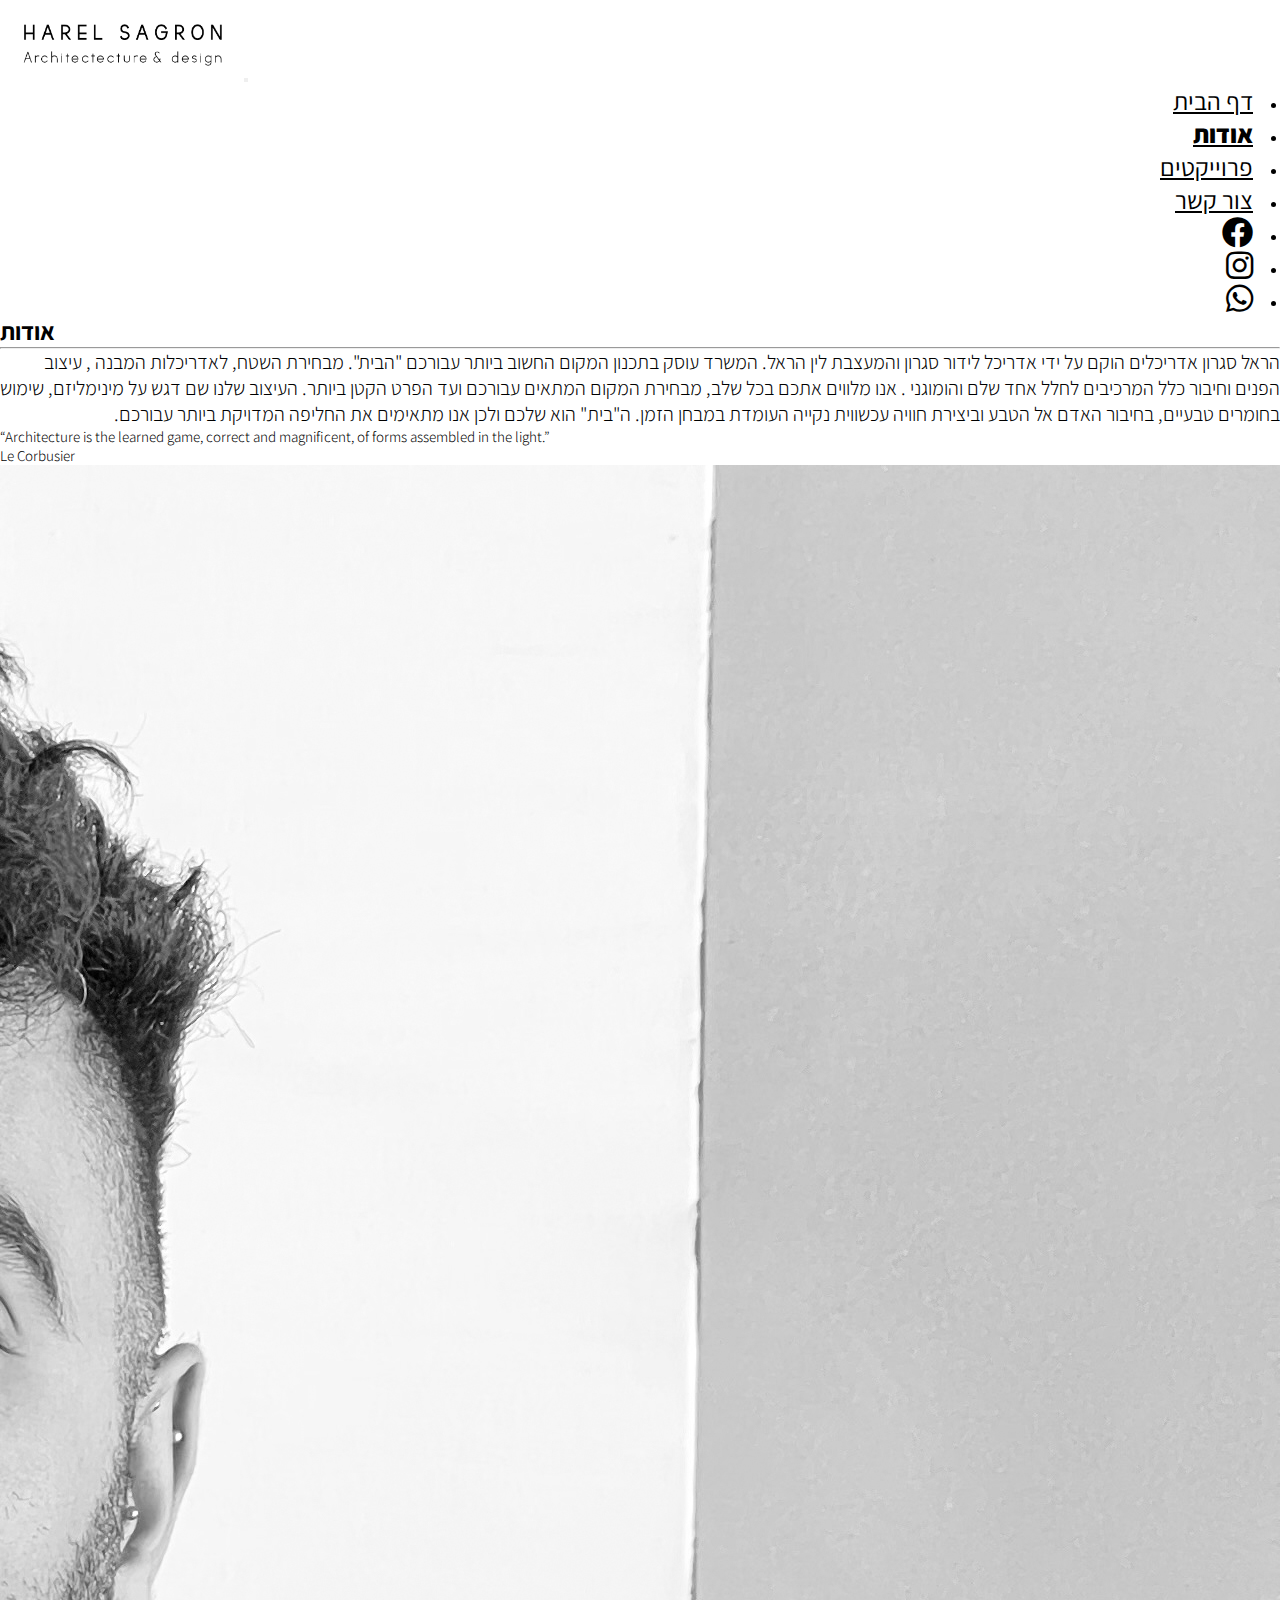
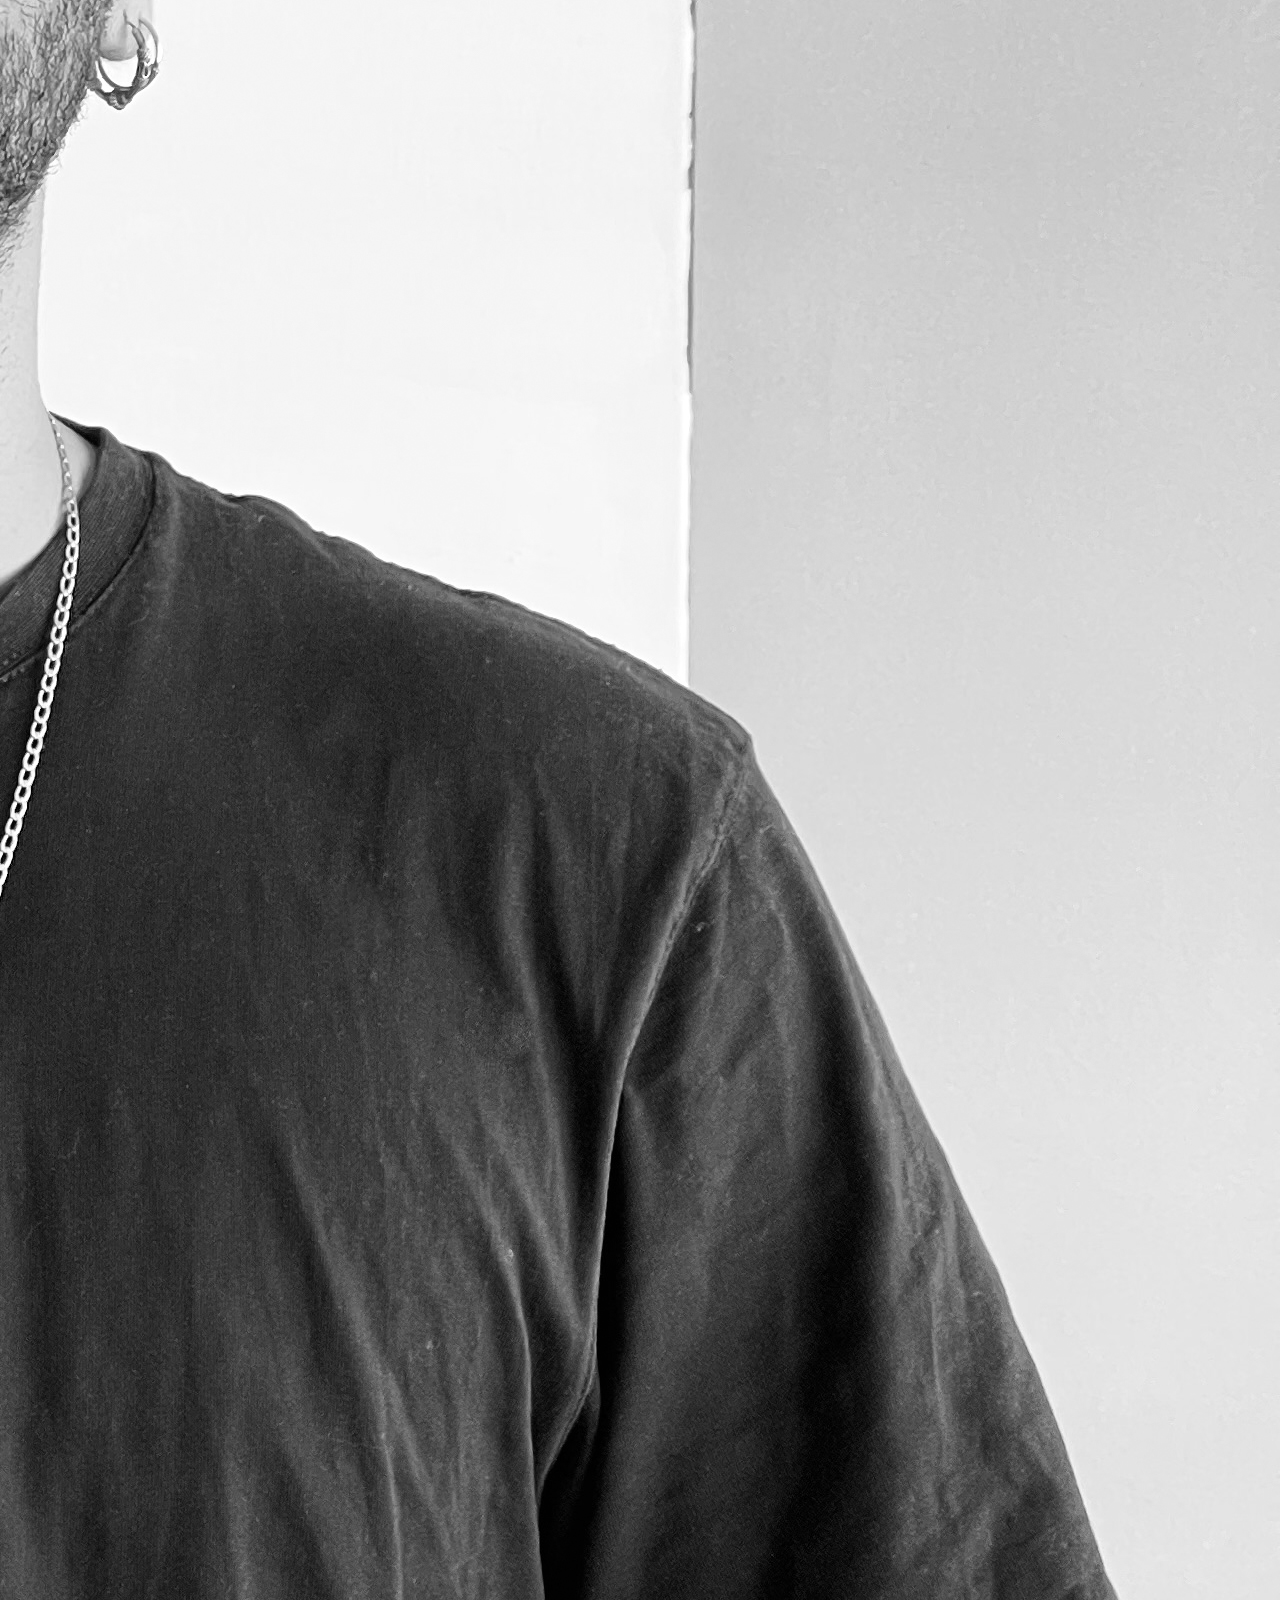
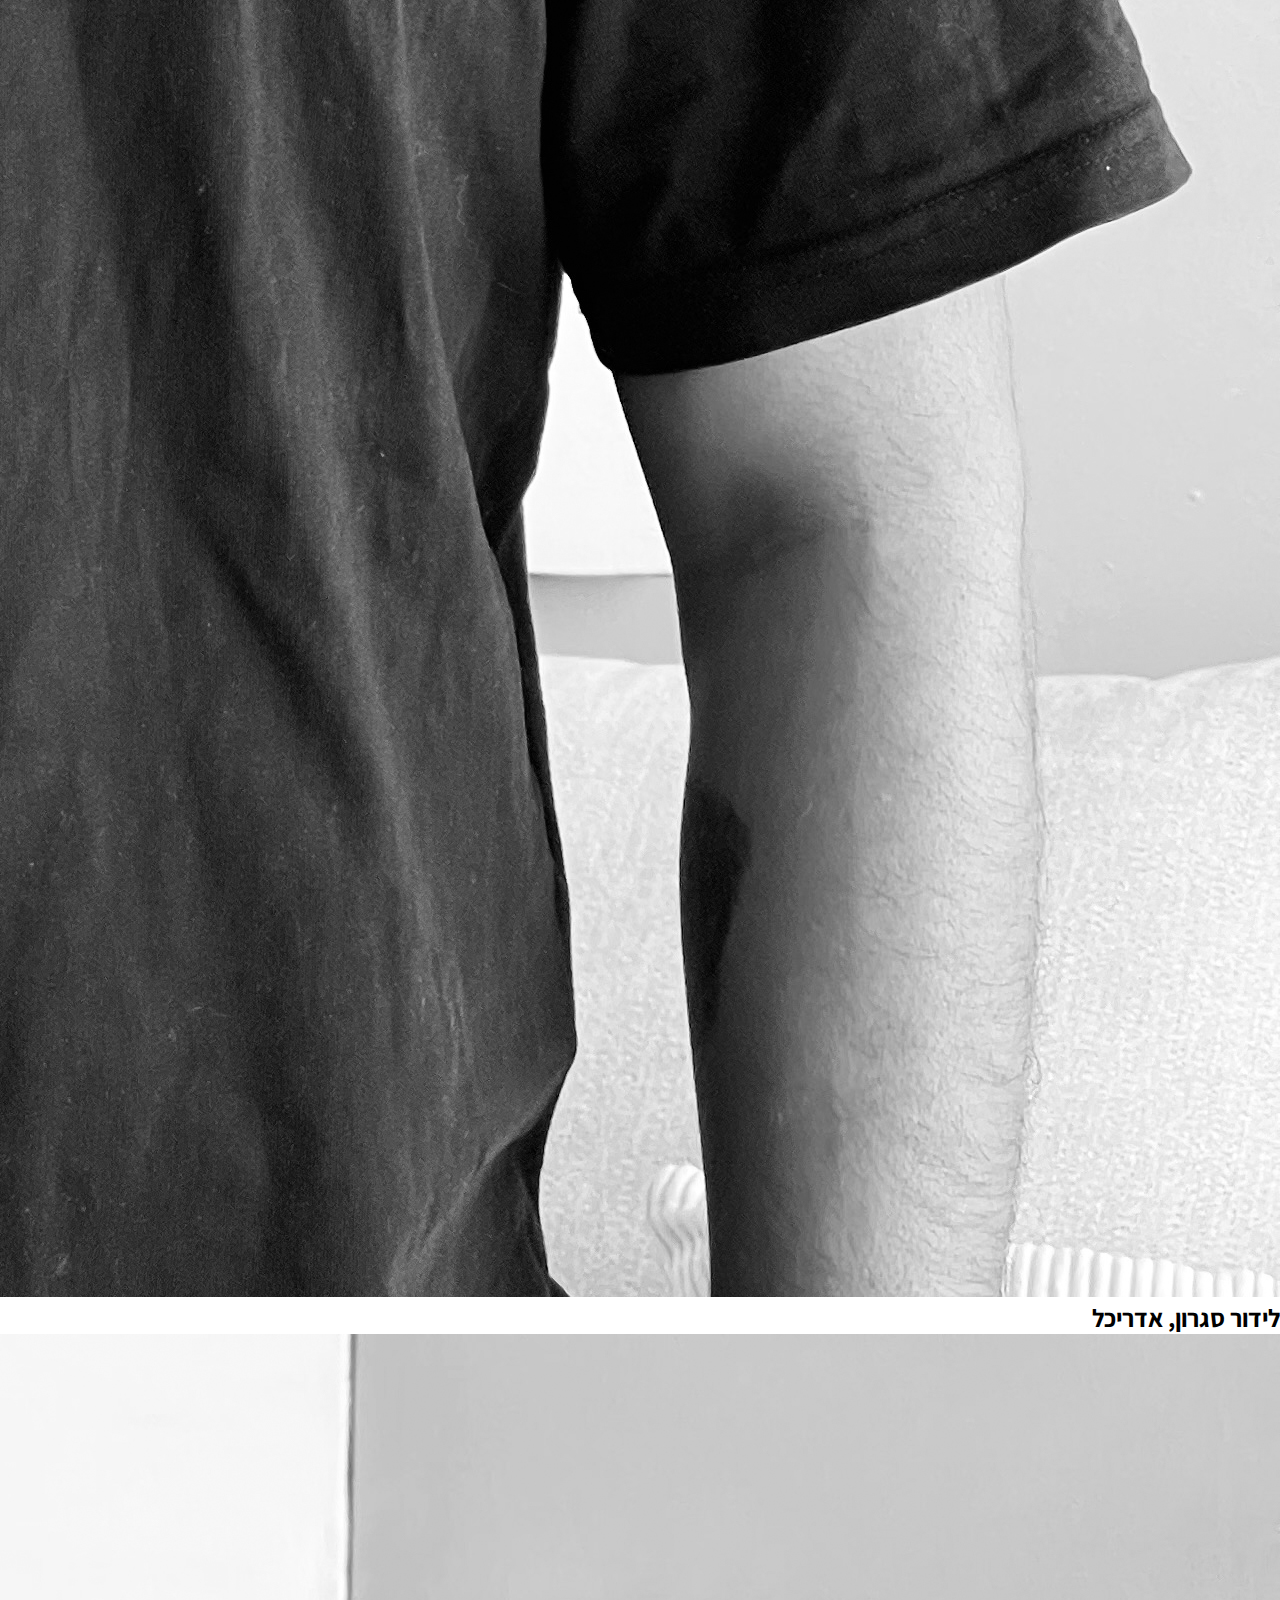
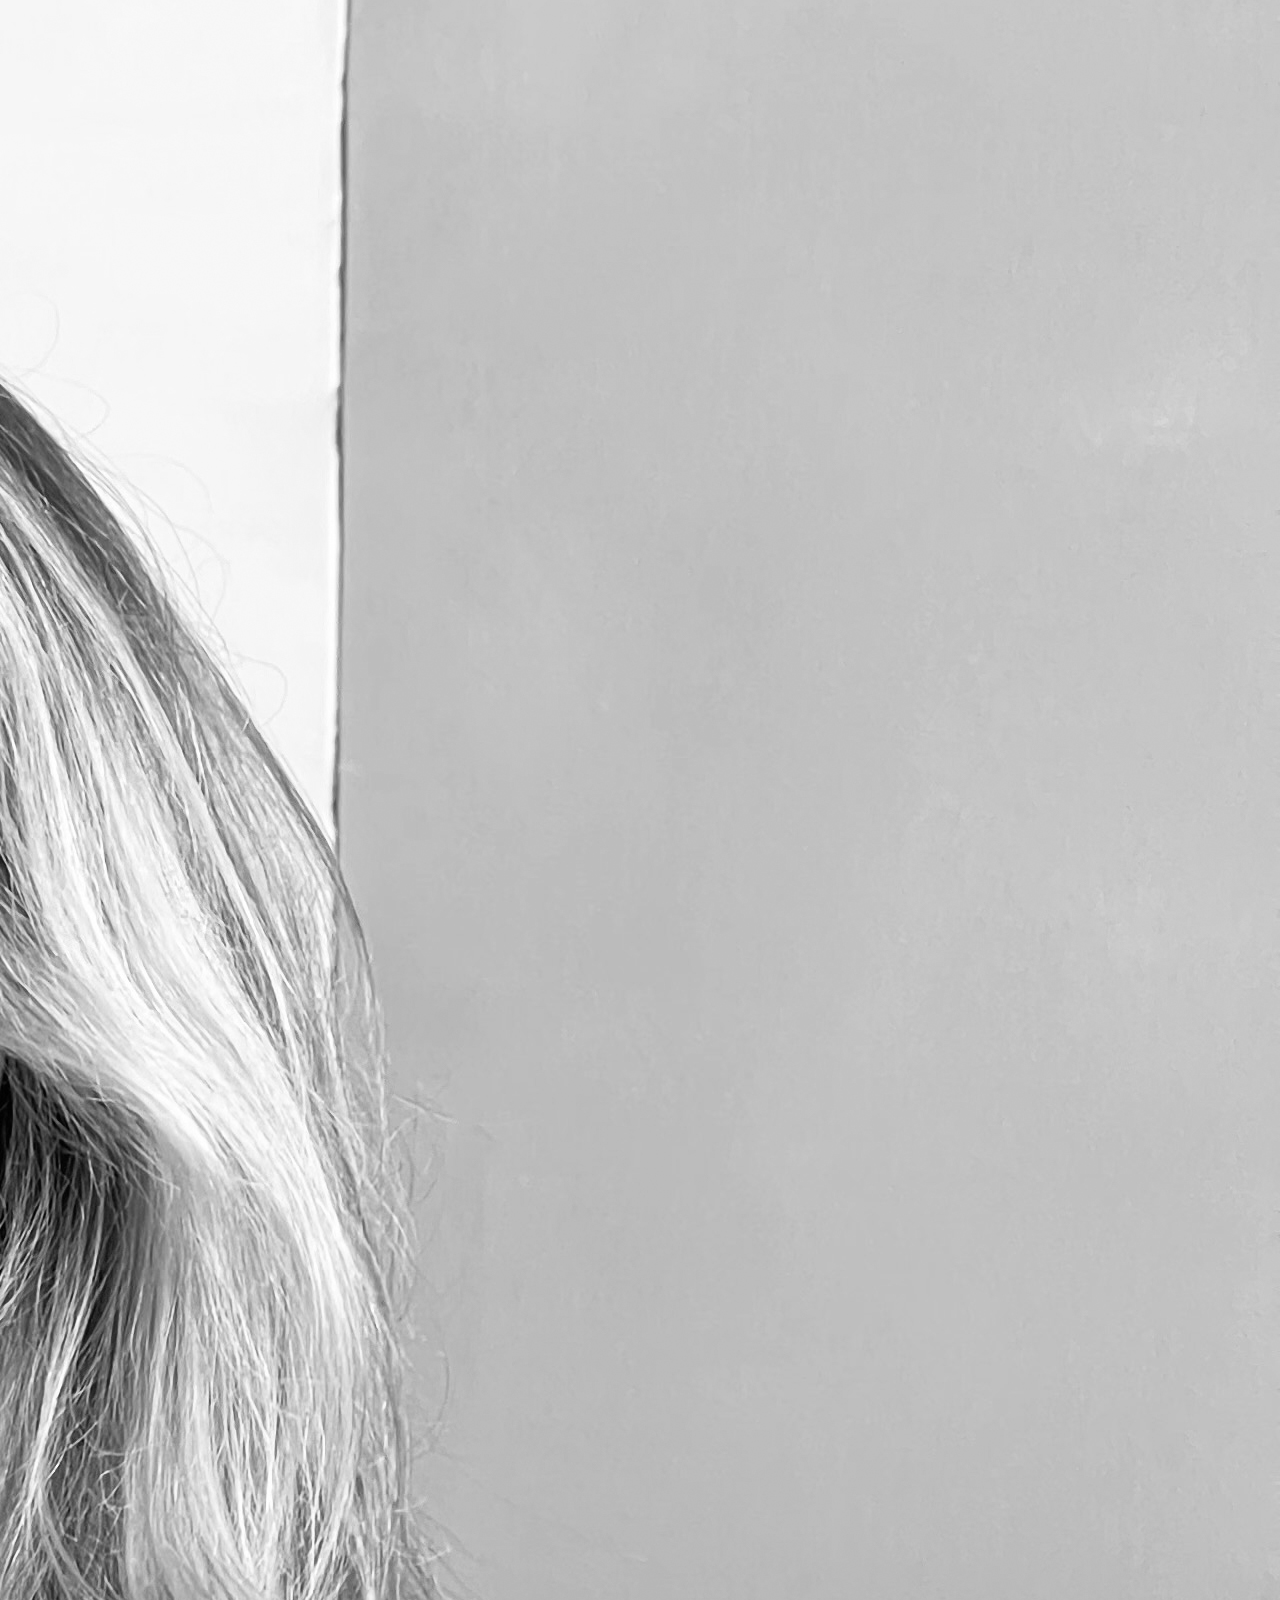
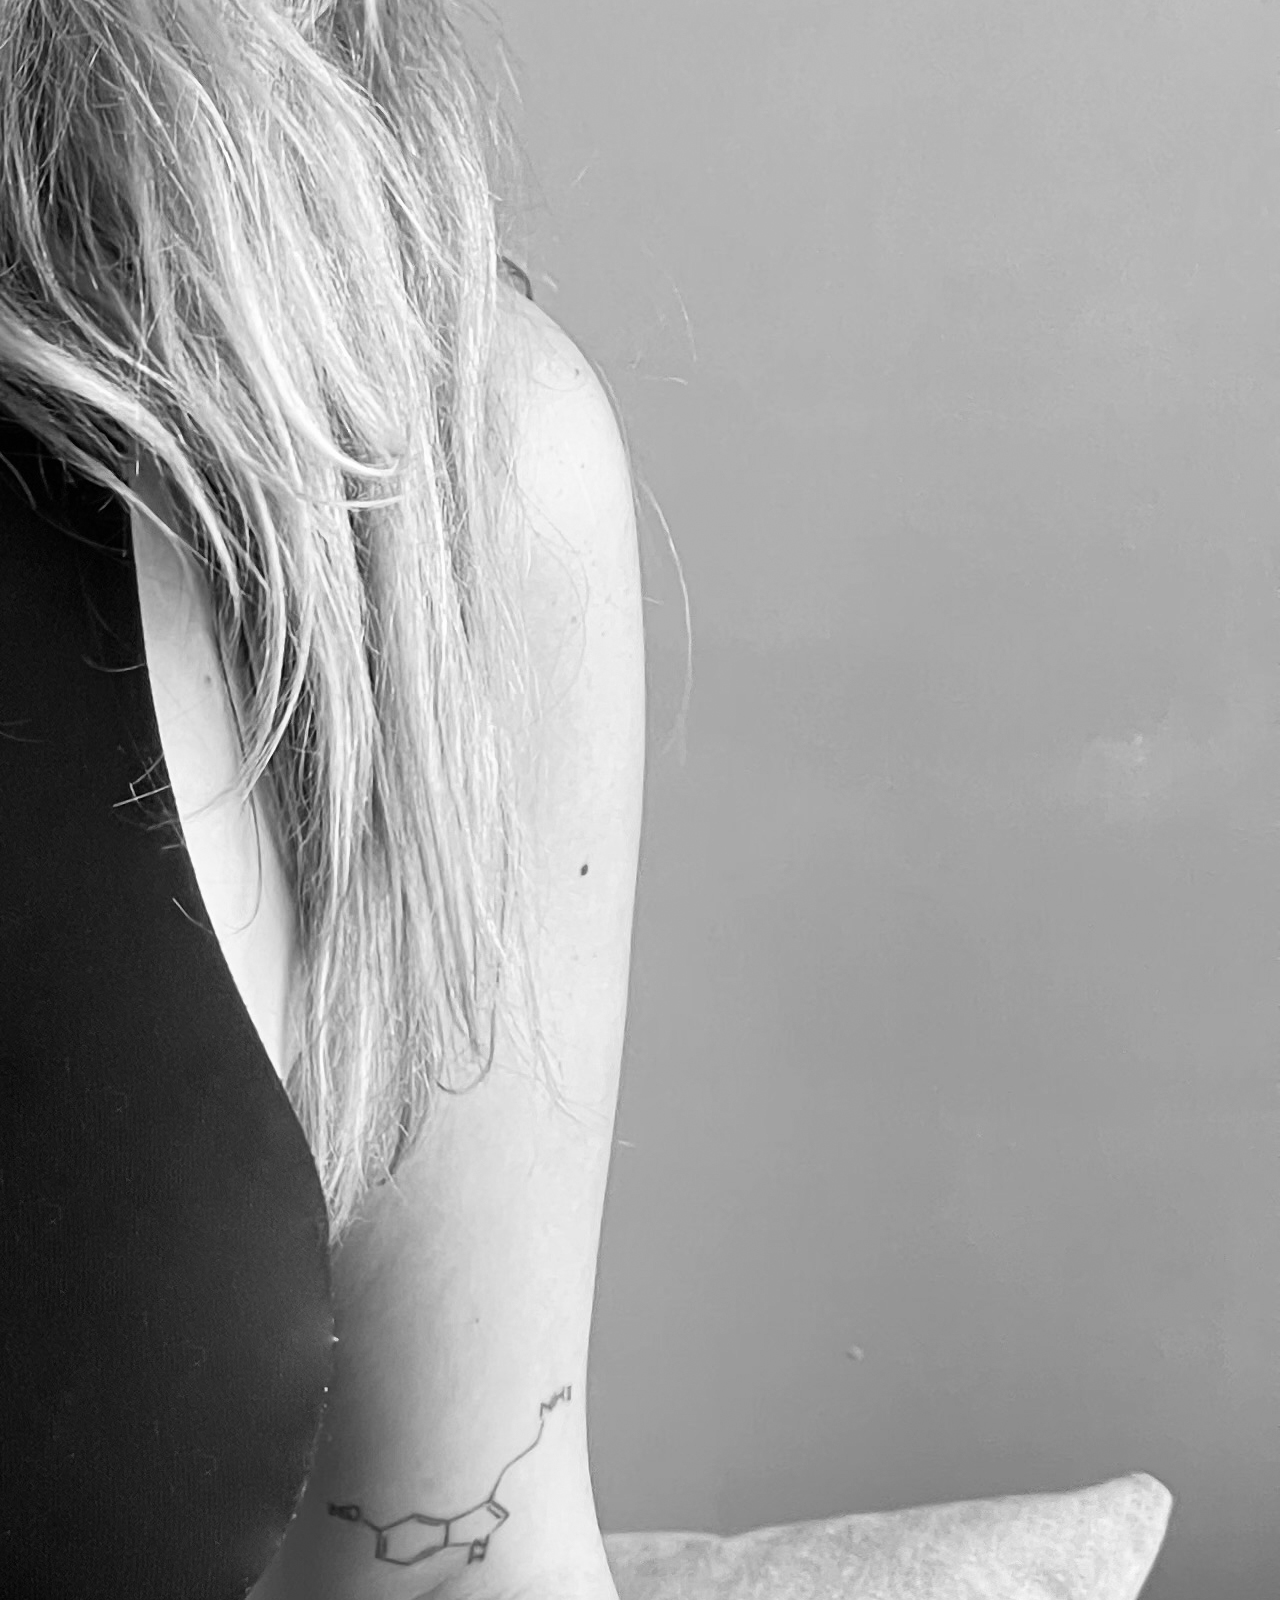
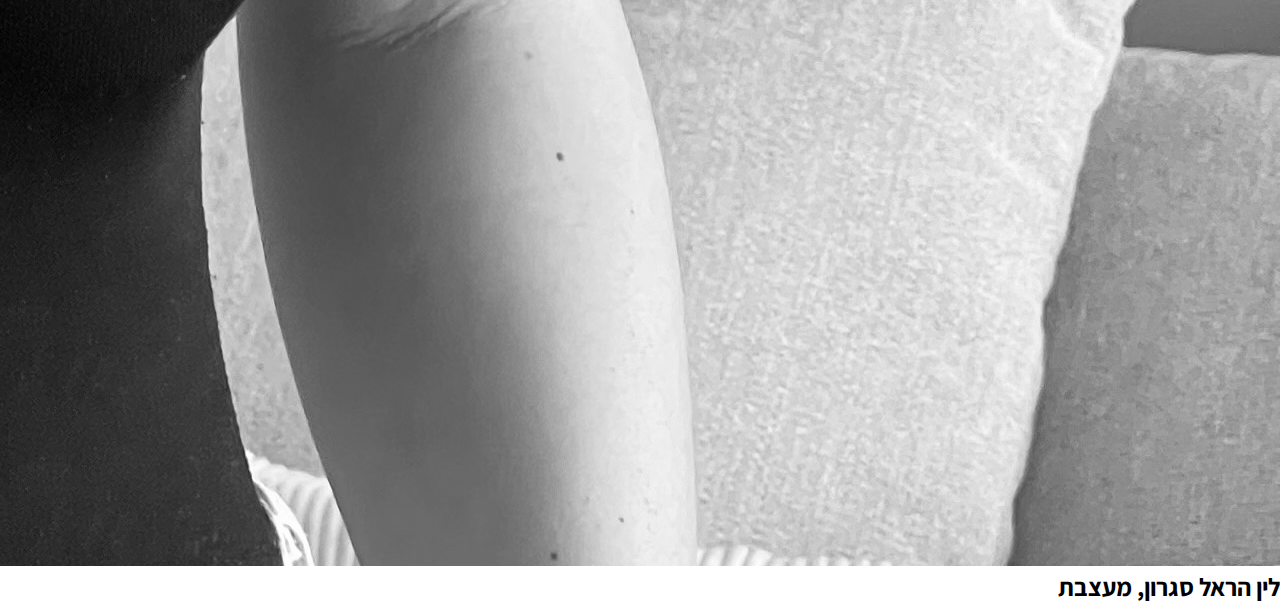
<file: about.html>
<!DOCTYPE html>
<html lang="he">

<head>
  <meta charset="UTF-8" />
  <meta http-equiv="X-UA-Compatible" content="IE=edge" />
  <meta name="viewport" content="width=device-width, initial-scale=1.0" />
  <link rel="stylesheet" href="style.css" />
  <link href="https://cdn.jsdelivr.net/npm/bootstrap@5.3.0-alpha2/dist/css/bootstrap.min.css" rel="stylesheet"
    integrity="sha384-aFq/bzH65dt+w6FI2ooMVUpc+21e0SRygnTpmBvdBgSdnuTN7QbdgL+OapgHtvPp" crossorigin="anonymous" />
    <link rel="stylesheet" href="https://cdnjs.cloudflare.com/ajax/libs/font-awesome/6.0.0-beta3/css/all.min.css">

    <link rel="preconnect" href="https://fonts.googleapis.com">
    <link rel="preconnect" href="https://fonts.gstatic.com" crossorigin>
    <link href="https://fonts.googleapis.com/css2?family=Assistant:wght@300&display=swap" rel="stylesheet">  
  <title>About</title>
</head>

<body>
  <nav class="navbar navbar-expand-lg ">
    <div class="container-fluid">
      <a href="index.html"> <img id="logo" src="HomeImg/logo.png" /></a>
      <button class="navbar-toggler" type="button" data-bs-toggle="collapse" data-bs-target="#navbarSupportedContent"
        aria-controls="navbarSupportedContent" aria-expanded="false" aria-label="Toggle navigation">
        <span class="navbar-toggler-icon"></span>
      </button>
    </div>
    <div class="collapse navbar-collapse text-center " id="navbarSupportedContent">
      <ul class="navbar-nav" dir="rtl">


        <li class="nav-item nav-item-no-wrap">
          <a class="nav-link " aria-current="page" href="index.html">דף הבית</a>
        </li>
        <li class="nav-item">
          <a class="nav-link active" href="about.html">אודות</a>
        </li>
        <li class="nav-item">
          <a class="nav-link" href="projects.html">פרוייקטים</a>
        </li>
        <li class="nav-item nav-item-no-wrap">
          <a class="nav-link" href="contact.html">צור קשר</a>
        </li>
        <li class="nav-item">
          <a class="nav-link" href="https://www.facebook.com/profile.php?id=100089223909113" target="_blank">
              <i class="fab fa-facebook fa-lg"></i>
          </a>
        </li>
        <li class="nav-item">
            <a class="nav-link" href="https://www.instagram.com/harel_sagron/" target="_blank">
                <i class="fab fa-instagram fa-lg"></i>
            </a>
        </li>
        <li class="nav-item">
            <a class="nav-link" href="https://wa.me/972526768531" target="_blank">
                <i class="fab fa-whatsapp fa-lg"></i>
            </a>
        </li>
      </ul>
    </div>
  </nav>

  <div class="container text-center mb-4">
    <h2>אודות</h2>
    <hr class="mx-auto w-25" />
  </div>
  <div class="container" dir="rtl">
    <div class="row" style="align-items: center; justify-content: center">
      <div class="row">
        <div class="col">
            <p>
              הראל סגרון אדריכלים הוקם על ידי אדריכל לידור סגרון והמעצבת לין הראל.
              המשרד עוסק בתכנון המקום החשוב ביותר עבורכם "הבית".
              מבחירת השטח, לאדריכלות המבנה , עיצוב הפנים וחיבור כלל המרכיבים לחלל אחד שלם והומוגני .
              אנו מלווים אתכם בכל שלב, מבחירת המקום המתאים עבורכם ועד הפרט הקטן ביותר.
              העיצוב שלנו שם דגש על מינימליזם, שימוש בחומרים טבעיים, בחיבור האדם אל הטבע וביצירת חוויה עכשווית נקייה העומדת במבחן הזמן.
              ה"בית" הוא שלכם ולכן אנו מתאימים את החליפה המדויקת ביותר עבורכם.
              <br>
            <p id="hello" dir="ltr">
              “Architecture is the learned game, correct and magnificent, of forms assembled in the light.” <br>Le Corbusier
            </p>
            </p>
           
         
        </div>
      </div>
    </div>
  </div>

  <div class="container-fluid mb-3" dir="rtl">
    <div class="row" style="align-items: center; justify-content: center" >
      <div class="col-lg-3 col-md-6 mt-3">
        <div class="card card-hover">
          <img src="aboutphotos/003.jpg" alt="lidor" class="card-img-top" />
          <div class="card-body">
            <h5 class="card-title text-center">לידור סגרון, אדריכל</h5>
            
          </div>
        </div>
      </div>

      <div class="col-lg-3 col-md-6 mt-3">
        <div class="card card-hover">
          <img src="aboutphotos/006.jpg" alt="lin" class="card-img-top" />
          <div class="card-body">
            <h5 class="card-title text-center"> לין הראל סגרון, מעצבת</h5>
          </div>
        </div>
      </div>
    </div>
  </div>

 

  

  <script src="https://cdn.jsdelivr.net/npm/bootstrap@5.3.0-alpha2/dist/js/bootstrap.bundle.min.js"
    integrity="sha384-qKXV1j0HvMUeCBQ+QVp7JcfGl760yU08IQ+GpUo5hlbpg51QRiuqHAJz8+BrxE/N"
    crossorigin="anonymous"></script>
</body>

</html>
</file>
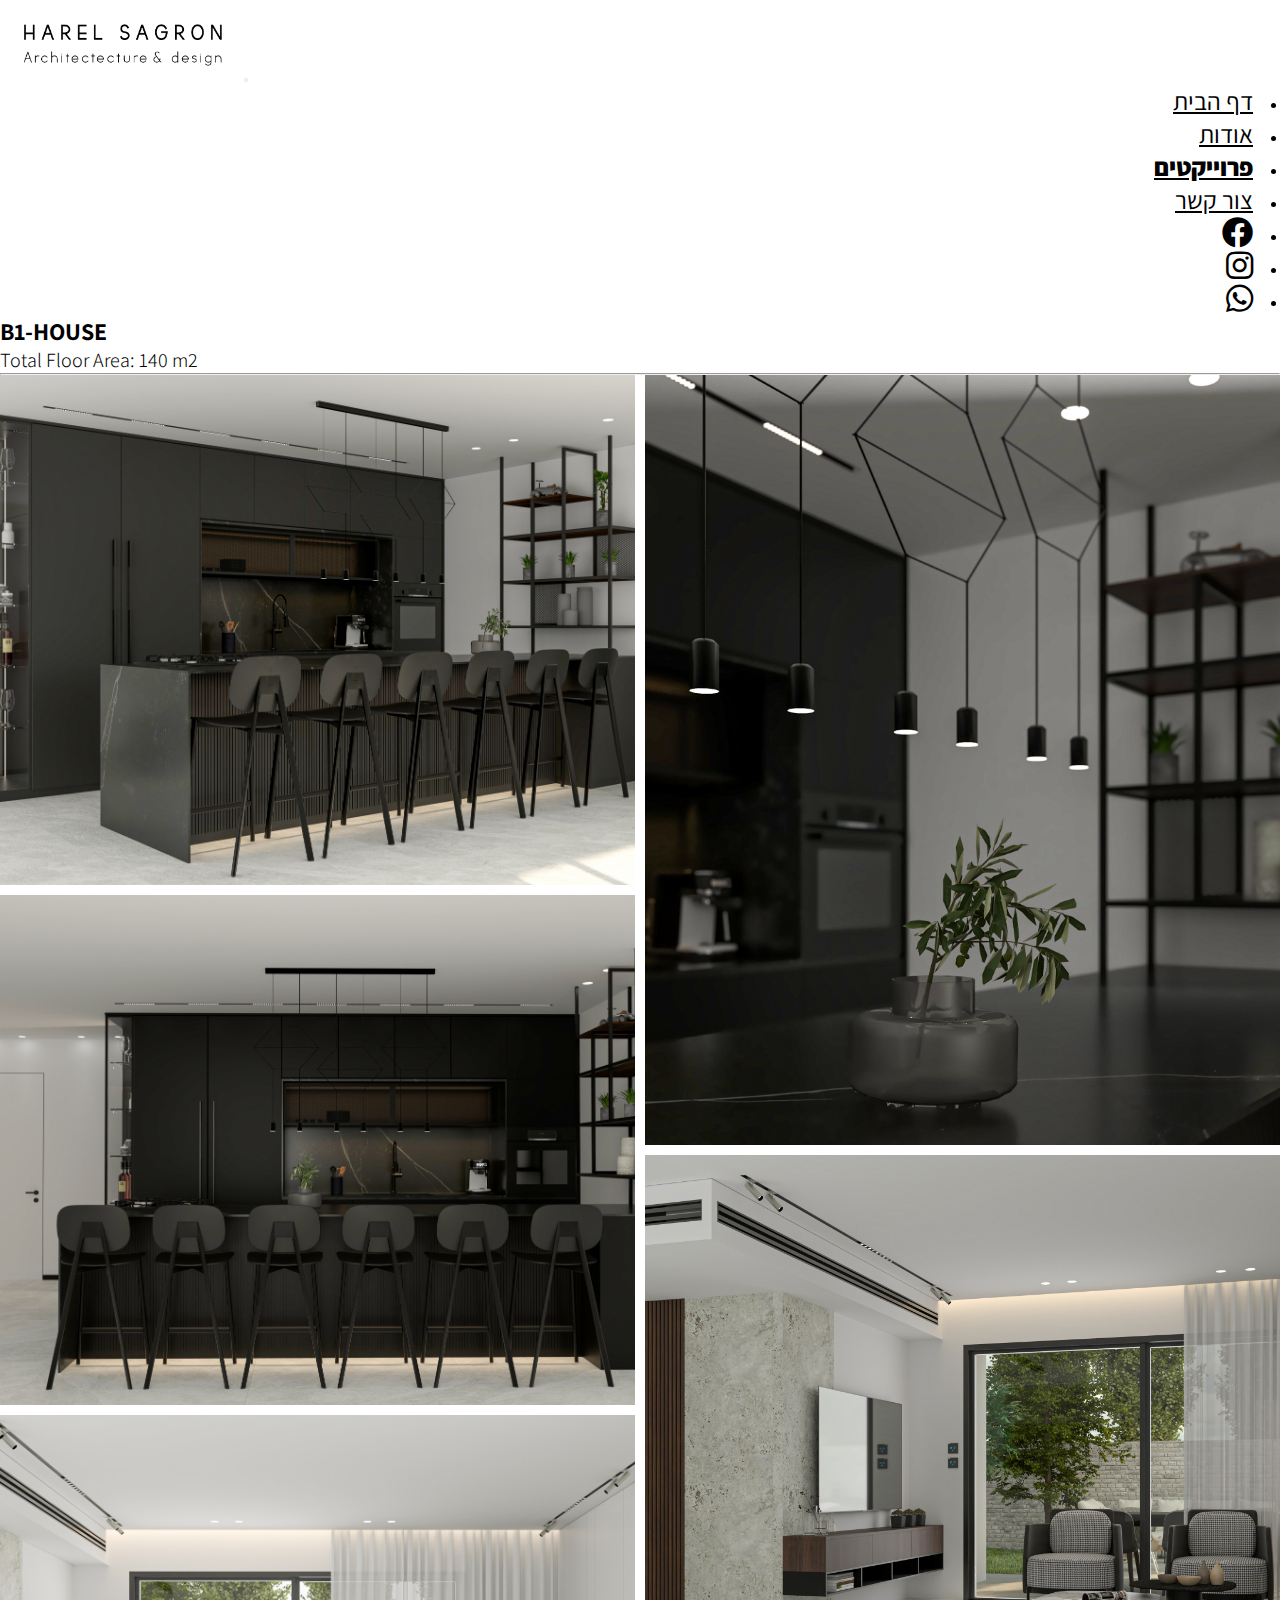
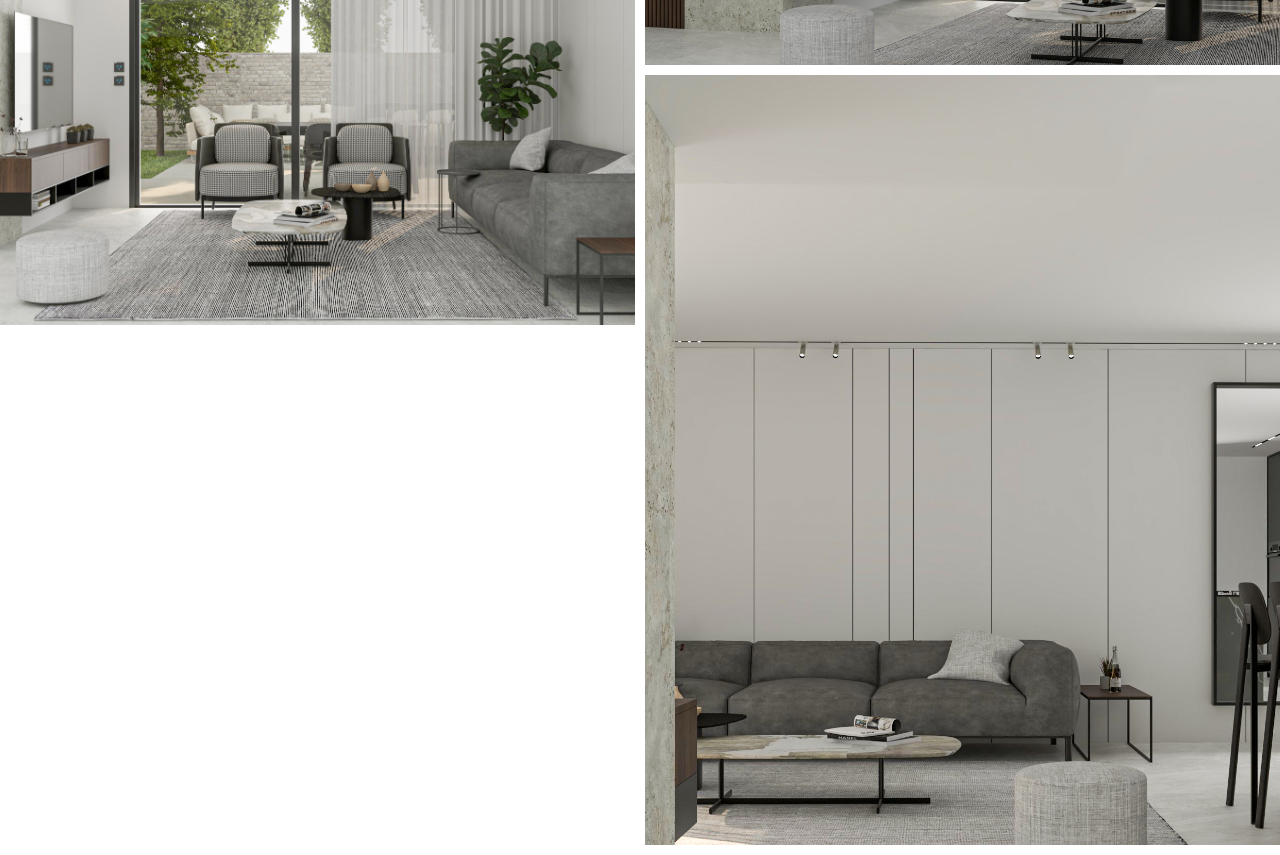
<file: B1-HOUSE.html>
<!DOCTYPE html>
<html lang="en">

<head>
  <meta charset="UTF-8">
  <meta http-equiv="X-UA-Compatible" content="IE=edge">
  <meta name="viewport" content="width=device-width, initial-scale=1.0">
  <link rel="stylesheet" href="style.css" />
  <link rel="stylesheet" href="lightbox.css">
  <script defer src="lightbox-plus-jquery.js"></script>
  <link href="https://cdn.jsdelivr.net/npm/bootstrap@5.3.0-alpha2/dist/css/bootstrap.min.css" rel="stylesheet"
    integrity="sha384-aFq/bzH65dt+w6FI2ooMVUpc+21e0SRygnTpmBvdBgSdnuTN7QbdgL+OapgHtvPp" crossorigin="anonymous" />
    <link rel="preconnect" href="https://fonts.googleapis.com">
    <link rel="stylesheet" href="https://cdnjs.cloudflare.com/ajax/libs/font-awesome/6.0.0-beta3/css/all.min.css">

    <link rel="preconnect" href="https://fonts.gstatic.com" crossorigin>
    <link href="https://fonts.googleapis.com/css2?family=Assistant:wght@300&display=swap" rel="stylesheet">  
  <title>B1-HOUSE</title>
</head>

<body>
  <nav class="navbar navbar-expand-lg ">
    <div class="container-fluid">
      <a href="index.html"> <img id="logo" src="HomeImg/logo.png" /></a>
      <button class="navbar-toggler" type="button" data-bs-toggle="collapse" data-bs-target="#navbarSupportedContent"
        aria-controls="navbarSupportedContent" aria-expanded="false" aria-label="Toggle navigation">
        <span class="navbar-toggler-icon"></span>
      </button>
    </div>
    <div class="collapse navbar-collapse text-center " id="navbarSupportedContent">
      <ul class="navbar-nav" dir="rtl">


        <li class="nav-item nav-item-no-wrap">
          <a class="nav-link " aria-current="page" href="index.html">דף הבית</a>
        </li>
        <li class="nav-item">
          <a class="nav-link" href="about.html">אודות</a>
        </li>
        <li class="nav-item">
          <a class="nav-link active" href="projects.html">פרוייקטים</a>
        </li>
        <li class="nav-item nav-item-no-wrap">
          <a class="nav-link" href="contact.html">צור קשר</a>
        </li>
        <li class="nav-item">
          <a class="nav-link" href="https://www.facebook.com/profile.php?id=100089223909113" target="_blank">
              <i class="fab fa-facebook fa-lg"></i>
          </a>
        </li>
        <li class="nav-item">
            <a class="nav-link" href="https://www.instagram.com/harel_sagron/" target="_blank">
                <i class="fab fa-instagram fa-lg"></i>
            </a>
        </li>
        <li class="nav-item">
            <a class="nav-link" href="https://wa.me/972526768531" target="_blank">
                <i class="fab fa-whatsapp fa-lg"></i>
            </a>
        </li>
      </ul>
    </div>
  </nav>

  <div class="container-fluid mt-3 ">
    <div class="text-center">
      <h2>B1-HOUSE</h1>
        <p> Total Floor Area: 140 m2</p>
    </div>
  </div>
  <hr class="mx-auto mb-4 w-25" />
  <div class="container-fluid">
    <div class="gallery">

      <div class="v-stertch">
        <a href="b1-images/1.jpg" data-lightbox="models" >
          <img src="b1-images/1.jpg">
        </a>
      </div>

      <div class="big-stertch">
        <a href="b1-images/5.jpg" data-lightbox="models" >
          <img src="b1-images/5.jpg">
        </a>
      </div>

      <div class="v-stertch">
        <a href="b1-images/2.jpg" data-lightbox="models" >
          <img src="b1-images/2.jpg">
        </a>
      </div>

      <div class="v-stertch">
        <a href="b1-images/3.jpg" data-lightbox="models" >
          <img src="b1-images/3.jpg">
        </a>
      </div>

      <div class="v-stertch">
        <a href="b1-images/4.jpg" data-lightbox="models" >
          <img src="b1-images/4.jpg">
        </a>
      </div>

     

      <div class="big-stertch">
        <a href="b1-images/6.jpg" data-lightbox="models" data-title="caption1">
          <img src="b1-images/6.jpg">
        </a>
      </div>

    </div>
  </div>



  <script src="https://cdn.jsdelivr.net/npm/bootstrap@5.3.0-alpha2/dist/js/bootstrap.bundle.min.js"
    integrity="sha384-qKXV1j0HvMUeCBQ+QVp7JcfGl760yU08IQ+GpUo5hlbpg51QRiuqHAJz8+BrxE/N"
    crossorigin="anonymous"></script>
</body>

</html>
</file>
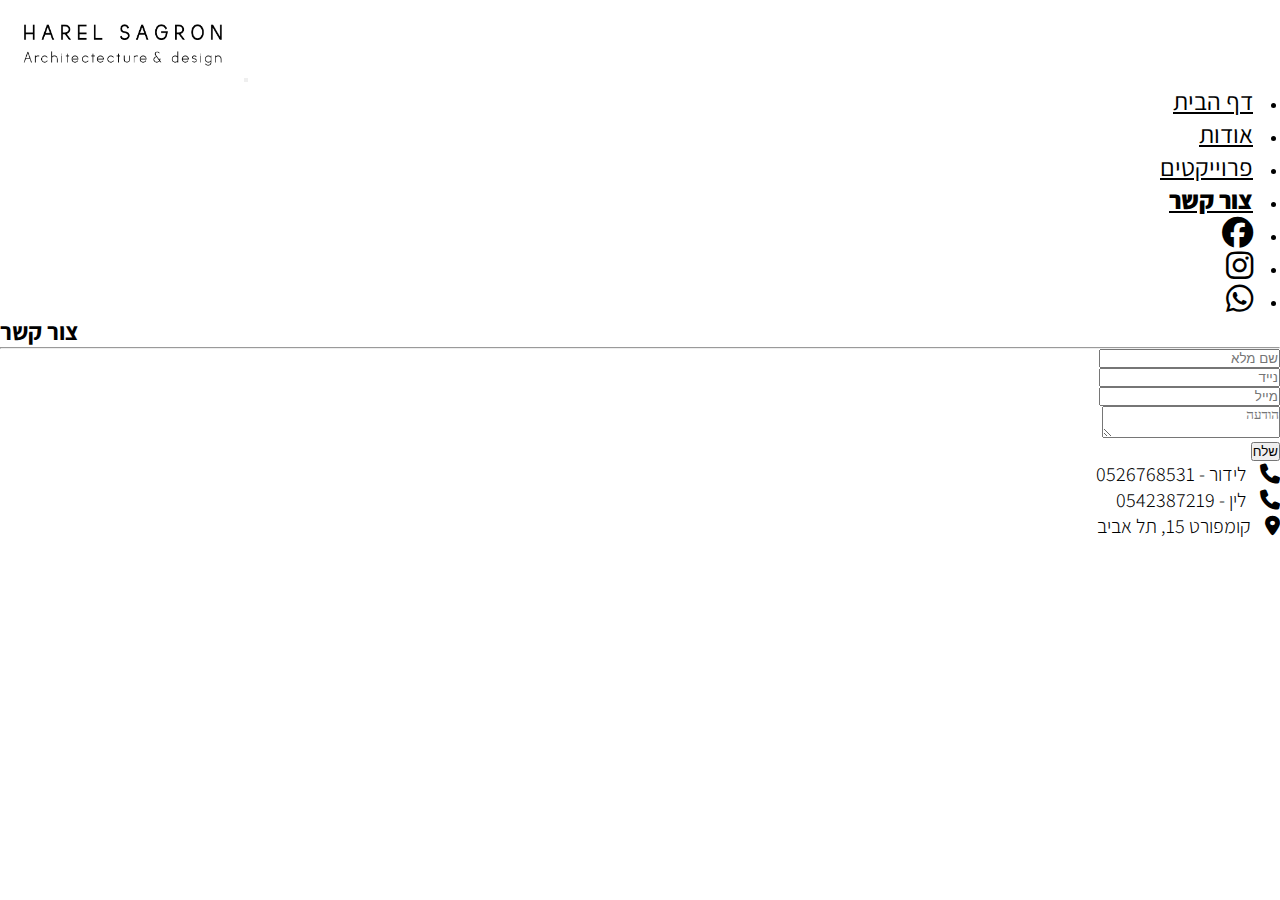
<file: contact.html>
<!DOCTYPE html>
<html lang="he">

<head>


  <meta charset="UTF-8" />
  <meta http-equiv="X-UA-Compatible" content="IE=edge" />
  <meta name="viewport" content="width=device-width, initial-scale=1.0" />
  <link rel="stylesheet" href="style.css" />
  <link rel="stylesheet" href="https://cdnjs.cloudflare.com/ajax/libs/font-awesome/6.0.0-beta3/css/all.min.css">
  <link rel="stylesheet" href="https://cdnjs.cloudflare.com/ajax/libs/font-awesome/5.15.3/css/all.min.css"
    integrity="sha512-ZyzA3FqNc7xM2tETvY7VW2r8yLy7VlPFIMHmzBfsC9g8fz7A+ktmD0oDP5++5S+zEJf1mf6HbhM6Uym30Q+4Kg=="
    crossorigin="anonymous" />
  <link href="https://cdn.jsdelivr.net/npm/bootstrap@5.3.0-alpha2/dist/css/bootstrap.min.css" rel="stylesheet"
    integrity="sha384-aFq/bzH65dt+w6FI2ooMVUpc+21e0SRygnTpmBvdBgSdnuTN7QbdgL+OapgHtvPp" crossorigin="anonymous" />
  <link rel="stylesheet" href="https://cdnjs.cloudflare.com/ajax/libs/font-awesome/6.4.0/css/all.min.css">
  <link rel="preconnect" href="https://fonts.googleapis.com">
  <link rel="preconnect" href="https://fonts.gstatic.com" crossorigin>
  <link href="https://fonts.googleapis.com/css2?family=Assistant:wght@300&display=swap" rel="stylesheet">  
 

    
  <title>Contact</title>
</head>

<body>
  
  <nav class="navbar navbar-expand-lg ">
    <div class="container-fluid">
      <a href="index.html"> <img id="logo" src="HomeImg/logo.png" /></a>
      <button class="navbar-toggler" type="button" data-bs-toggle="collapse" data-bs-target="#navbarSupportedContent"
        aria-controls="navbarSupportedContent" aria-expanded="false" aria-label="Toggle navigation">
        <span class="navbar-toggler-icon"></span>
      </button>
    </div>
    <div class="collapse navbar-collapse text-center " id="navbarSupportedContent">
      <ul class="navbar-nav" dir="rtl">


        <li class="nav-item nav-item-no-wrap">
          <a class="nav-link " aria-current="page" href="index.html">דף הבית</a>
        </li>
        <li class="nav-item">
          <a class="nav-link" href="about.html">אודות</a>
        </li>
        <li class="nav-item">
          <a class="nav-link" href="projects.html">פרוייקטים</a>
        </li>
        <li class="nav-item nav-item-no-wrap">
          <a class="nav-link active" href="contact.html">צור קשר</a>
        </li>
        <li class="nav-item">
          <a class="nav-link" href="https://www.facebook.com/profile.php?id=100089223909113" target="_blank">
              <i class="fab fa-facebook fa-lg"></i>
          </a>
        </li>
        <li class="nav-item">
            <a class="nav-link" href="https://www.instagram.com/harel_sagron/" target="_blank">
                <i class="fab fa-instagram fa-lg"></i>
            </a>
        </li>
        <li class="nav-item">
            <a class="nav-link" href="https://wa.me/972526768531" target="_blank">
                <i class="fab fa-whatsapp fa-lg"></i>
            </a>
        </li>
      </ul>
    </div>
  </nav>
  

  <div class="container text-center mb-4">
    <h2>צור קשר</h2>
    <hr class="mx-auto w-25" />
  </div>
  <div class="container py-1">
    <div class="row py-3" dir="rtl">
      <div class="col-lg-12">
        <div class="row ">
          <div class="col-lg-4 mx-auto">
              <form action="https://formsubmit.co/509a056e75c8436ff8e402f82f265b55" method="POST">

                <!---hONEYPOT---->
                  <input type="text" name="_honey" style="display: none;">

                <!---Disable captch---->
                
                  <input type="hidden" name="_captch" value="false">

                  <input type="hidden" name="_next" value="http://harelsagron.com/Thank.html">

                  <div class="mb-4">
                    <input type="text" class="form-control" id="fullname" name="שם:" placeholder="שם מלא" required>
                  </div>
                
                  <div class="mb-4 ">
                    <input type="number" class="form-control" id="phone" name="טלפון:" placeholder="נייד" required>
                  </div>

                  <div class="mb-4">
                  <input type="email" class="form-control" id="email" name="מייל:" placeholder="מייל" required>
                  </div>
              
                  <div class="mb-4">
                  <textarea class="form-control" id="message" name="הודעה:" placeholder="הודעה" required></textarea>
                  </div>
              
                  <button type="submit" class="btn bg-dark text-white mb-4 px-5">שלח</button>
              </form>
            
          </div>

          <div class="col-lg-4 mt-1 mx-auto" >
            <p> 
              <span ><i class="fa-solid fa-phone"></i> לידור - 0526768531</span> <br>
              <span><i class="fa-solid fa-phone"></i> לין -  0542387219 </span> <br>
              <span><i class="fa-solid fa-location-dot"></i> קומפורט 15, תל אביב</span>
            </p>
            <iframe src="https://www.google.com/maps/embed?pb=!1m18!1m12!1m3!1d3381.443737323362!2d34.76892092367278!3d32.057244920420274!2m3!1f0!2f0!3f0!3m2!1i1024!2i768!4f13.1!3m3!1m2!1s0x151d4c98f250ce2b%3A0x1fa51326a0c572b4!2z16fXldee16TXqNeYIDE1LCDXqtecINeQ15HXmdeRLdeZ16TXlQ!5e0!3m2!1siw!2sil!4v1681494112918!5m2!1siw!2sil" width="100%" height="100%" style="border:0;" allowfullscreen="" loading="lazy" referrerpolicy="no-referrer-when-downgrade"></iframe>

          </div>

        </div>
      </div>
    </div>
  </div>      


  


  <script src="https://cdn.jsdelivr.net/npm/bootstrap@5.3.0-alpha2/dist/js/bootstrap.bundle.min.js"
    integrity="sha384-qKXV1j0HvMUeCBQ+QVp7JcfGl760yU08IQ+GpUo5hlbpg51QRiuqHAJz8+BrxE/N"
    crossorigin="anonymous"></script>
</body>

</html>
</file>
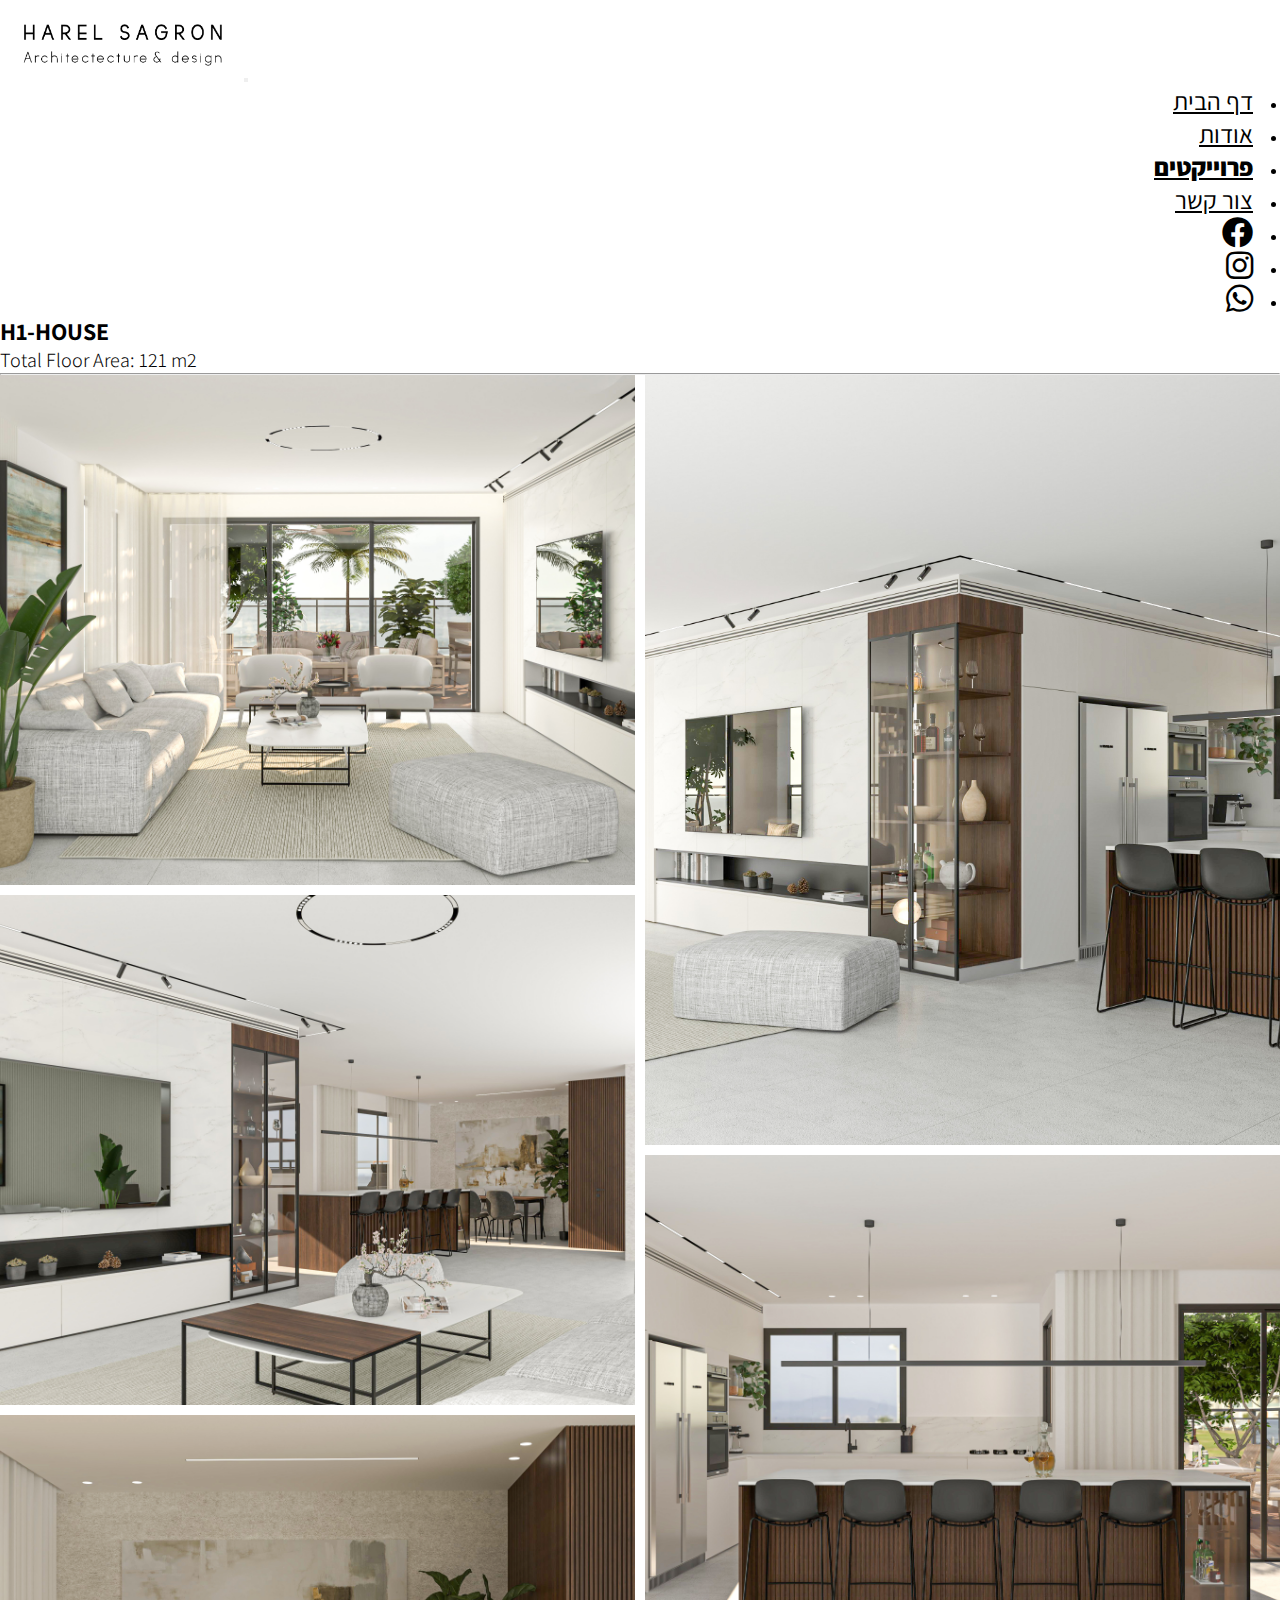
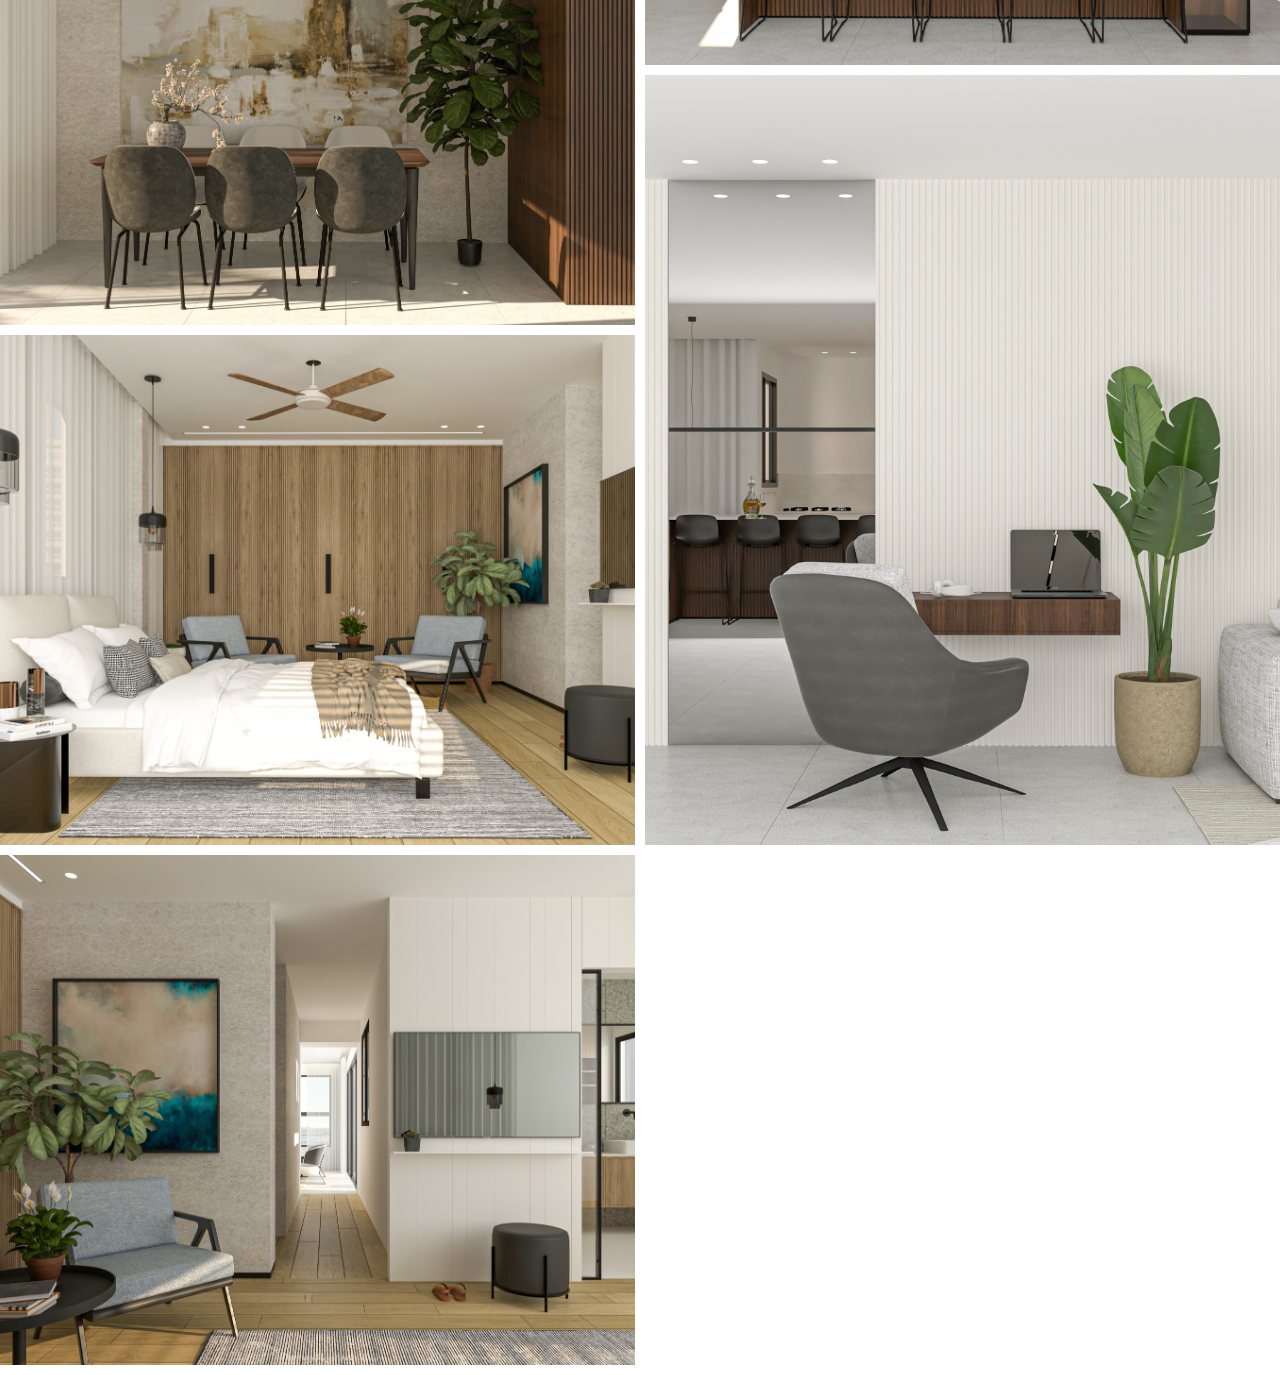
<file: H1-HOUSE.html>
<!DOCTYPE html>
<html lang="en">

<head>
  <meta charset="UTF-8">
  <meta http-equiv="X-UA-Compatible" content="IE=edge">
  <meta name="viewport" content="width=device-width, initial-scale=1.0">
  <link rel="stylesheet" href="style.css" />
  <link rel="stylesheet" href="lightbox.css">
  <script defer src="lightbox-plus-jquery.js"></script>
  <link href="https://cdn.jsdelivr.net/npm/bootstrap@5.3.0-alpha2/dist/css/bootstrap.min.css" rel="stylesheet"
    integrity="sha384-aFq/bzH65dt+w6FI2ooMVUpc+21e0SRygnTpmBvdBgSdnuTN7QbdgL+OapgHtvPp" crossorigin="anonymous" />
    <link rel="preconnect" href="https://fonts.googleapis.com">
    <link rel="preconnect" href="https://fonts.gstatic.com" crossorigin>
    <link href="https://fonts.googleapis.com/css2?family=Assistant:wght@300&display=swap" rel="stylesheet">  
    <link rel="stylesheet" href="https://cdnjs.cloudflare.com/ajax/libs/font-awesome/6.0.0-beta3/css/all.min.css">

  <title>H1-HOUSE</title>
</head>

<body>
  
  <nav class="navbar navbar-expand-lg ">
    <div class="container-fluid">
      <a href="index.html"> <img id="logo" src="HomeImg/logo.png" /></a>
      <button class="navbar-toggler" type="button" data-bs-toggle="collapse" data-bs-target="#navbarSupportedContent"
        aria-controls="navbarSupportedContent" aria-expanded="false" aria-label="Toggle navigation">
        <span class="navbar-toggler-icon"></span>
      </button>
    </div>
    <div class="collapse navbar-collapse text-center " id="navbarSupportedContent">
      <ul class="navbar-nav" dir="rtl">


        <li class="nav-item nav-item-no-wrap">
          <a class="nav-link " aria-current="page" href="index.html">דף הבית</a>
        </li>
        <li class="nav-item">
          <a class="nav-link" href="about.html">אודות</a>
        </li>
        <li class="nav-item">
          <a class="nav-link active" href="projects.html">פרוייקטים</a>
        </li>
        <li class="nav-item nav-item-no-wrap">
          <a class="nav-link" href="contact.html">צור קשר</a>
        </li>
        <li class="nav-item">
          <a class="nav-link" href="https://www.facebook.com/profile.php?id=100089223909113" target="_blank">
              <i class="fab fa-facebook fa-lg"></i>
          </a>
        </li>
        <li class="nav-item">
            <a class="nav-link" href="https://www.instagram.com/harel_sagron/" target="_blank">
                <i class="fab fa-instagram fa-lg"></i>
            </a>
        </li>
        <li class="nav-item">
            <a class="nav-link" href="https://wa.me/972526768531" target="_blank">
                <i class="fab fa-whatsapp fa-lg"></i>
            </a>
        </li>
      </ul>
    </div>
  </nav>

  <div class="container-fluid mt-3 ">
    <div class="text-center">
      <h2>H1-HOUSE</h2>
      <p> Total Floor Area: 121 m2</p>
      <hr class="mx-auto w-25" />
    </div>
  </div>

 
  <div class="container-fluid ">
    <div class="gallery">

      <div class="v-stertch">
        <a href="h1-images/1.jpg" data-lightbox="models">
          <img src="h1-images/1.jpg">
        </a>
      </div>

      <div class="big-stertch">
        <a href="h1-images/2.jpg" data-lightbox="models" >
          <img src="h1-images/2.jpg">
        </a>
      </div>

      <div class="v-stertch">
        <a href="h1-images/3.jpg" data-lightbox="models" >
          <img src="h1-images/3.jpg">
        </a>
      </div>

      <div class="v-stertch">
        <a href="h1-images/4.jpg" data-lightbox="models" >
          <img src="h1-images/4.jpg">
        </a>
      </div>

      <div class="v-stertch">
        <a href="h1-images/5.jpg" data-lightbox="models" >
          <img src="h1-images/5.jpg">
        </a>
      </div>
      <div class="big-stertch">
        <a href="h1-images/6.jpg" data-lightbox="models" >
          <img src="h1-images/6.jpg">
        </a>
      </div>
      <div class="v-stertch">
        <a href="h1-images/7.jpg" data-lightbox="models" >
          <img src="h1-images/7.jpg">
        </a>
      </div>

      <div class="v-stertch">
        <a href="h1-images/8.jpg" data-lightbox="models" >
          <img src="h1-images/8.jpg">
        </a>
      </div>
    </div>
  </div>



  <script src="https://cdn.jsdelivr.net/npm/bootstrap@5.3.0-alpha2/dist/js/bootstrap.bundle.min.js"
    integrity="sha384-qKXV1j0HvMUeCBQ+QVp7JcfGl760yU08IQ+GpUo5hlbpg51QRiuqHAJz8+BrxE/N"
    crossorigin="anonymous"></script>
</body>

</html>
</file>
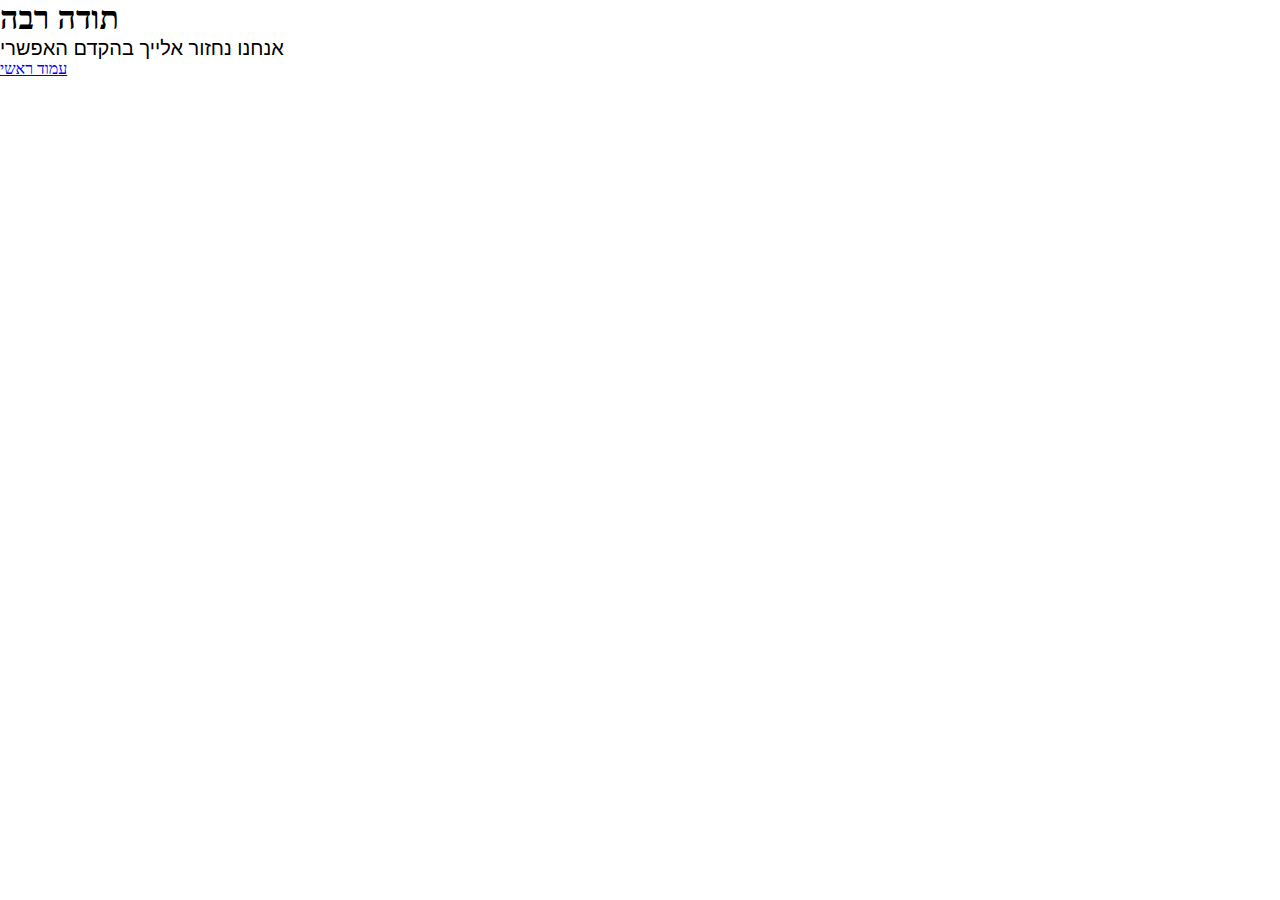
<file: Thank.html>
<!DOCTYPE html>
<html lang="en">

<head>

  <script>(function(w,d,s,l,i){w[l]=w[l]||[];w[l].push({'gtm.start':
    new Date().getTime(),event:'gtm.js'});var f=d.getElementsByTagName(s)[0],
    j=d.createElement(s),dl=l!='dataLayer'?'&l='+l:'';j.async=true;j.src=
    'https://www.googletagmanager.com/gtm.js?id='+i+dl;f.parentNode.insertBefore(j,f);
    })(window,document,'script','dataLayer','GTM-KK6GGZ8');
  </script>

  <meta charset="UTF-8" />
  <meta http-equiv="X-UA-Compatible" content="IE=edge" />
  <meta name="viewport" content="width=device-width, initial-scale=1.0" />
  <link rel="stylesheet" href="style.css" />
  <link rel="stylesheet" href="https://cdnjs.cloudflare.com/ajax/libs/font-awesome/5.15.3/css/all.min.css"
    integrity="sha512-ZyzA3FqNc7xM2tETvY7VW2r8yLy7VlPFIMHmzBfsC9g8fz7A+ktmD0oDP5++5S+zEJf1mf6HbhM6Uym30Q+4Kg=="
    crossorigin="anonymous" />
  <link href="https://cdn.jsdelivr.net/npm/bootstrap@5.3.0-alpha2/dist/css/bootstrap.min.css" rel="stylesheet"
    integrity="sha384-aFq/bzH65dt+w6FI2ooMVUpc+21e0SRygnTpmBvdBgSdnuTN7QbdgL+OapgHtvPp" crossorigin="anonymous" />
  <link rel="stylesheet" href="https://cdnjs.cloudflare.com/ajax/libs/font-awesome/6.4.0/css/all.min.css">


    
  <title>Contact</title>
</head>

<body>
  


  <div class="container mt-5">
    <div class="alert success" role="alert">    
        <div class="row">
            <div class="col-lg-5 m-auto text-center">
                <h1>תודה רבה</h1>
                <p>אנחנו נחזור אלייך בהקדם האפשרי</p>
                <a class="btn btn-outline-success" href="index.html" role="button">עמוד ראשי</a>
            </div>
        </div>
    </div>
  </div>



  <script src="https://cdn.jsdelivr.net/npm/bootstrap@5.3.0-alpha2/dist/js/bootstrap.bundle.min.js"
    integrity="sha384-qKXV1j0HvMUeCBQ+QVp7JcfGl760yU08IQ+GpUo5hlbpg51QRiuqHAJz8+BrxE/N"
    crossorigin="anonymous"></script>
</body>

</html>
</file>
<file: style.css>
*{
    padding: 0;
    margin: 0;
    box-sizing: border-box;

}


p, h2{
  font-family: 'Assistant', sans-serif; 
}


p{
  font-size: 20px;
  font-weight: 300;
}


.navbar-nav{
  margin: 0 20px;
}

.navbar-nav li a {
    font-family: 'Assistant', sans-serif;  
    color: black ;
    font-size: 25px;
    margin: 0 7px;
    font-family: 'Assistant', sans-serif;  
}


.nav-item-no-wrap {
  white-space: nowrap;
}

.navbar.fixed-top.collapsed {
  background-color: white;
}



.navbar-nav .nav-link.active, .navbar-nav .nav-link.show{
    color: rgb(0, 0, 0) !important;
    font-weight: 800;
}

.carousel-item img{
    width: 100%;
    height:100vh;
    object-fit: cover;
}


#logo{
    width: 15rem;
    height: 5rem;
}

#hello{
    font-size: 15px;
}


/*-----------------------Gallery Pages-------------------------------------*/


.gallery{
    display: grid;
    width: 100%;
    grid-template-columns: repeat(auto-fit, minmax(300px,1fr));
    grid-auto-rows: 250px;
    grid-auto-flow: dense;
    grid-gap: 10px;
    margin-bottom: 10px;
}

.gallery img{
    width: 100%;
    height:100%;
    object-fit: cover;
}

.v-stertch{
    grid-row: span 2;
    grid-column: span 2;
}

.big-stertch{
    grid-row: span 3;
    grid-column: span 2; 
}

@media (max-width: 560px){
    .v-stertch{
        grid-row: span 1;
        grid-column: span 1;
    } 

    .big-stertch{
        grid-row: span 1;
        grid-column: span 1; 
    }

}

/*--------------------------------------about------------------------*/ 

.card-body h5{
    font-size: 25px;
}

.card-hover {
    transition: box-shadow 0.3s ease;
  }
  
  .card-hover:hover {
    box-shadow: 0 4px 8px rgba(0, 0, 0, 0.7);
    transform: translateY(-8px);
  }
/*--------------------------------------contact page------------------------*/ 

.fa-solid{
    margin-left: 10px;
}


/*-----------------------projects-------------------------------------*/

.card {
    position: relative;
    overflow: hidden;
  }
  
  .card-img-overlay {
    position: absolute;
    top: 0;
    left: 0;
    right: 0;
    bottom: 0;
    display: flex;
    align-items: center;
    justify-content: center;
    background-color: rgba(255, 255, 255, 0.9);
    opacity: 0;
    transition: opacity 0.3s ease;
  }

  .card-title {
    font-size: 30px; /* Adjust the font size as needed */
    font-family: 'Assistant', sans-serif;  
  }
  
  .card:hover .card-img-overlay,
  .card .card-img-overlay-mobile {
    opacity: 1;
  }
  
  .card-title {
    margin: 0;
    color: black;
  }
</file>
